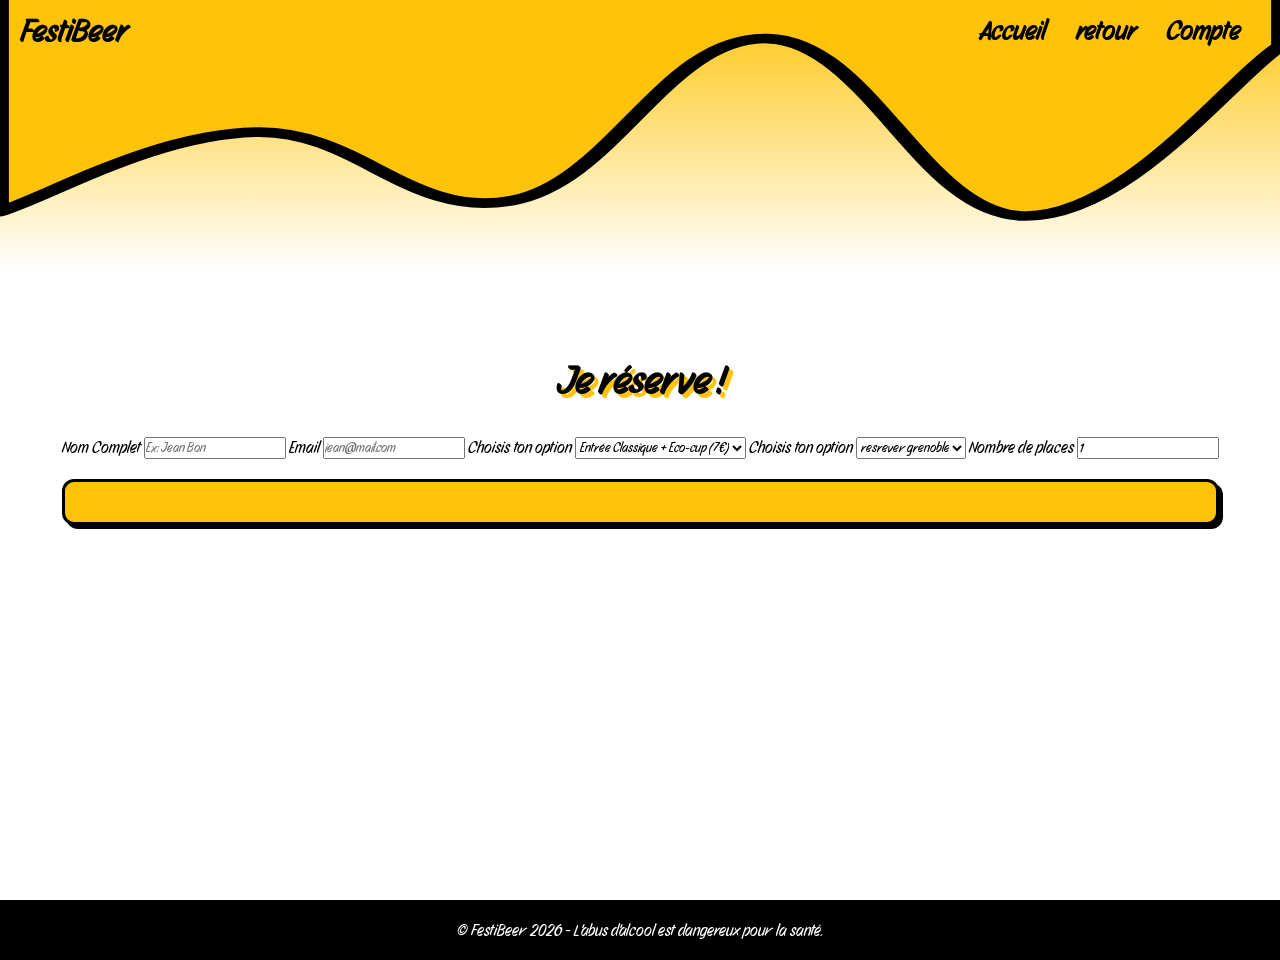
<file: compte/index.html>
<!DOCTYPE html>
<html lang="fr">
<head>
    <meta charset="UTF-8">
    <meta name="viewport" content="width=device-width, initial-scale=1.0">
    <link rel="stylesheet" href="../style/style.css">
    <link rel="stylesheet" href="style.css">
    <title>Réservation Valence - FestiBeer</title>
</head>
<body>
    <header>
        <div class="navbar">
            <div class="logo-box">
                <a href="../../index.html" style="text-decoration:none; color:inherit;"><h1 class="logo">FestiBeer</h1></a>
            </div>
            <div class="menu">
                <a href="../index.html">Accueil</a>
                <a href="festival_valence/index.html">retour</a>  
                <a href="../compte/index.html">Compte</a>               
            </div>
        </div>
    </header>

    <nav>
        <div class="container">
            <svg class="fond reverse2" xmlns="http://www.w3.org/2000/svg" preserveAspectRatio="none" viewBox="0 0 1440 560">
                <g fill="none" class="wave"> 
                    <path d="M 0,464 C 57.6,393.6 172.8,108.8 288,112 C 403.2,115.2 460.8,473.6 576,480 C 691.2,486.4 748.8,182.8 864,144 C 979.2,105.2 1036.8,290.6 1152,286 C 1267.2,281.4 1382.4,154 1440,121L1440 560 L0 560 Z" stroke="none"/>
                    <path d="M 0,464 C 57.6,393.6 172.8,108.8 288,112 C 403.2,115.2 460.8,473.6 576,480 C 691.2,486.4 748.8,182.8 864,144 C 979.2,105.2 1036.8,290.6 1152,286 C 1267.2,281.4 1382.4,154 1440,121L1440 560M0 464L0 560" stroke-linejoin="round" stroke-linecap="round"/>
                </g>
            </svg>

            <div class="content" style="padding-bottom: 80px;">
                <div style="display: flex; flex-wrap: wrap; gap: 40px; align-items: flex-start; justify-content: center;">
                    
                    <div class="form-box">
                        <h2 class="section-titre" style="margin-bottom: 30px; font-size: 2.5rem;">Je réserve !</h2>
                        <form action="#">
                            <label for="nom">Nom Complet</label>
                            <input type="text" id="nom" name="nom" placeholder="Ex: Jean Bon" required>

                            <label for="email">Email</label>
                            <input type="email" id="email" name="email" placeholder="jean@mail.com" required>

                            <label for="pass">Choisis ton option</label>
                            <select id="pass" name="pass">
                                <option value="classique">Entrée Classique + Éco-cup (7€)</option>
                                <option value="vip">Pass Coupe-file + 2 Pintes (15€)</option>
                            </select>

                            <label for="pass">Choisis ton option</label>
                            <select id="pass" name="pass">
                                <option value="classique">resrever grenoble </option>
                                <option value="classique">reserver Lyon</option>
                                <option value="classique">reserver Valence</option>
                            </select>

                            <label for="nb">Nombre de places</label>
                            <input type="number" id="nb" name="nb" min="1" value="1">

                            <button type="submit" class="btn-reserver" style="width: 100%; font-size: 1.8rem; padding: 20px; margin-top: 20px;">
                                
                            </button>
                        </form>
                    </div>
                </div>
            </div>
        </div>
    </nav>

    <footer style="padding: 20px; text-align: center; background-color: black; color: white;">
        <p>© FestiBeer 2026 - L'abus d'alcool est dangereux pour la santé.</p>
    </footer>
</body>
</html>
</file>
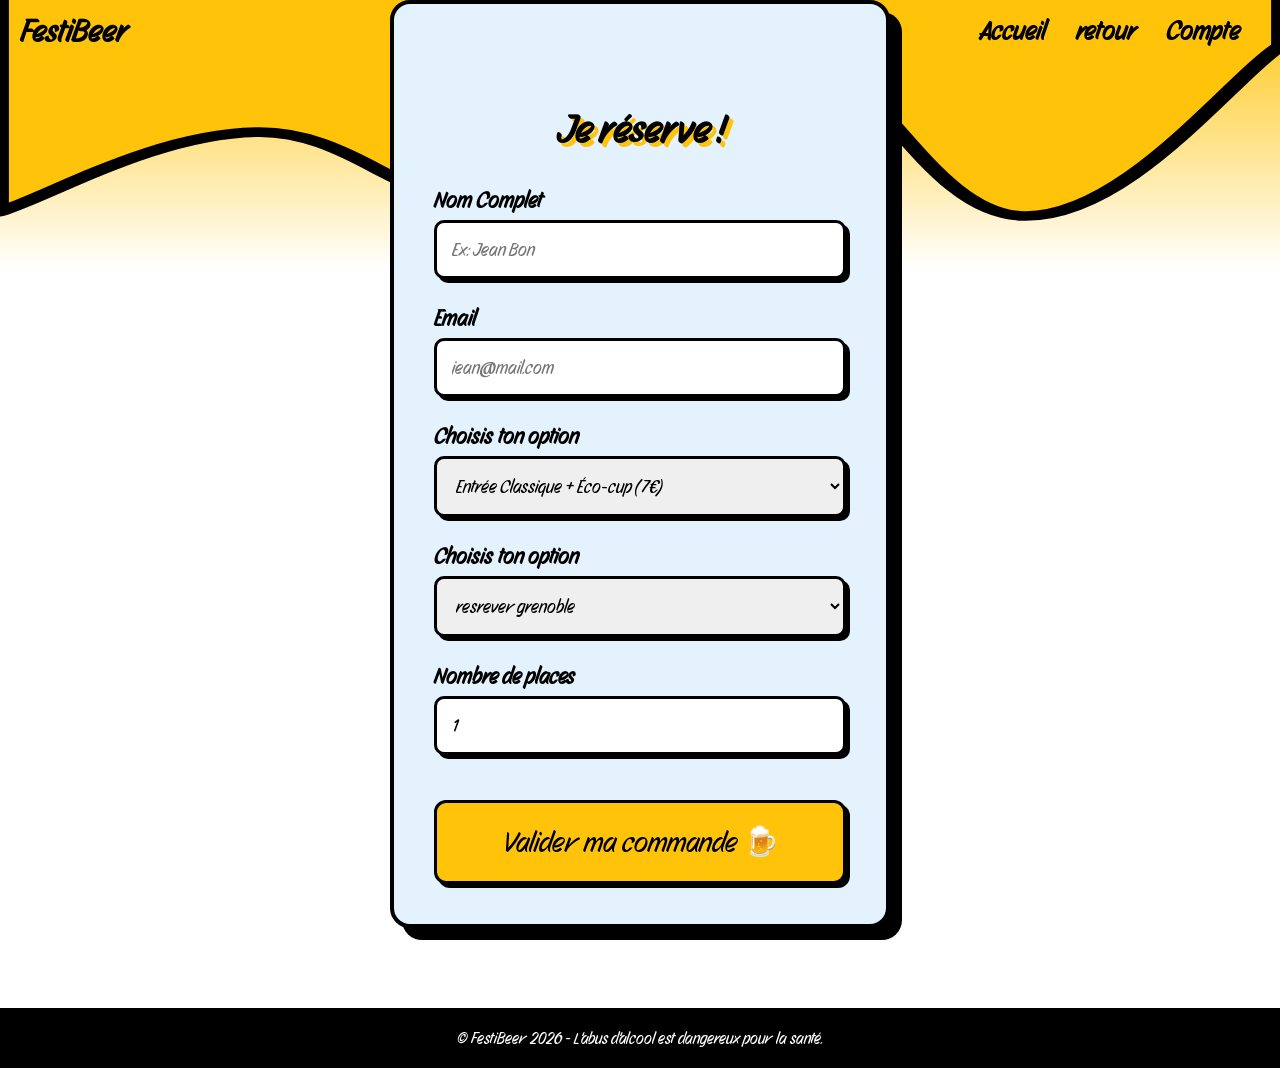
<file: reservation/index.html>
<!DOCTYPE html>
<html lang="fr">
<head>
    <meta charset="UTF-8">
    <meta name="viewport" content="width=device-width, initial-scale=1.0">
    <link rel="stylesheet" href="../style/style.css">
    <link rel="stylesheet" href="style.css">
    <title>Réservation Valence - FestiBeer</title>
</head>
<body>
    <header>
        <div class="navbar">
            <div class="logo-box">
                <a href="../../index.html" style="text-decoration:none; color:inherit;"><h1 class="logo">FestiBeer</h1></a>
            </div>
            <div class="menu">
                <a href="../index.html">Accueil</a>
                <a href="festival_valence/index.html">retour</a>  
                <a href="../compte/index.html">Compte</a>               
            </div>
        </div>
    </header>

    <nav>
        <div class="container">
            <svg class="fond reverse2" xmlns="http://www.w3.org/2000/svg" preserveAspectRatio="none" viewBox="0 0 1440 560">
                <g fill="none" class="wave"> 
                    <path d="M 0,464 C 57.6,393.6 172.8,108.8 288,112 C 403.2,115.2 460.8,473.6 576,480 C 691.2,486.4 748.8,182.8 864,144 C 979.2,105.2 1036.8,290.6 1152,286 C 1267.2,281.4 1382.4,154 1440,121L1440 560 L0 560 Z" stroke="none"/>
                    <path d="M 0,464 C 57.6,393.6 172.8,108.8 288,112 C 403.2,115.2 460.8,473.6 576,480 C 691.2,486.4 748.8,182.8 864,144 C 979.2,105.2 1036.8,290.6 1152,286 C 1267.2,281.4 1382.4,154 1440,121L1440 560M0 464L0 560" stroke-linejoin="round" stroke-linecap="round"/>
                </g>
            </svg>

            <div class="content" style="padding-bottom: 80px;">
                <div style="display: flex; flex-wrap: wrap; gap: 40px; align-items: flex-start; justify-content: center;">
                    
                    <div class="form-box">
                        <h2 class="section-titre" style="margin-bottom: 30px; font-size: 2.5rem;">Je réserve !</h2>
                        <form action="#">
                            <label for="nom">Nom Complet</label>
                            <input type="text" id="nom" name="nom" placeholder="Ex: Jean Bon" required>

                            <label for="email">Email</label>
                            <input type="email" id="email" name="email" placeholder="jean@mail.com" required>

                            <label for="pass">Choisis ton option</label>
                            <select id="pass" name="pass">
                                <option value="classique">Entrée Classique + Éco-cup (7€)</option>
                                <option value="vip">Pass Coupe-file + 2 Pintes (15€)</option>
                            </select>

                            <label for="pass">Choisis ton option</label>
                            <select id="pass" name="pass">
                                <option value="classique">resrever grenoble </option>
                                <option value="classique">reserver Lyon</option>
                                <option value="classique">reserver Valence</option>
                            </select>

                            <label for="nb">Nombre de places</label>
                            <input type="number" id="nb" name="nb" min="1" value="1">

                            <button type="submit" class="btn-reserver" style="width: 100%; font-size: 1.8rem; padding: 20px; margin-top: 20px;">
                                Valider ma commande 🍺
                            </button>
                        </form>
                    </div>
                </div>
            </div>
        </div>
    </nav>

    <footer style="padding: 20px; text-align: center; background-color: black; color: white;">
        <p>© FestiBeer 2026 - L'abus d'alcool est dangereux pour la santé.</p>
    </footer>
</body>
</html>
</file>
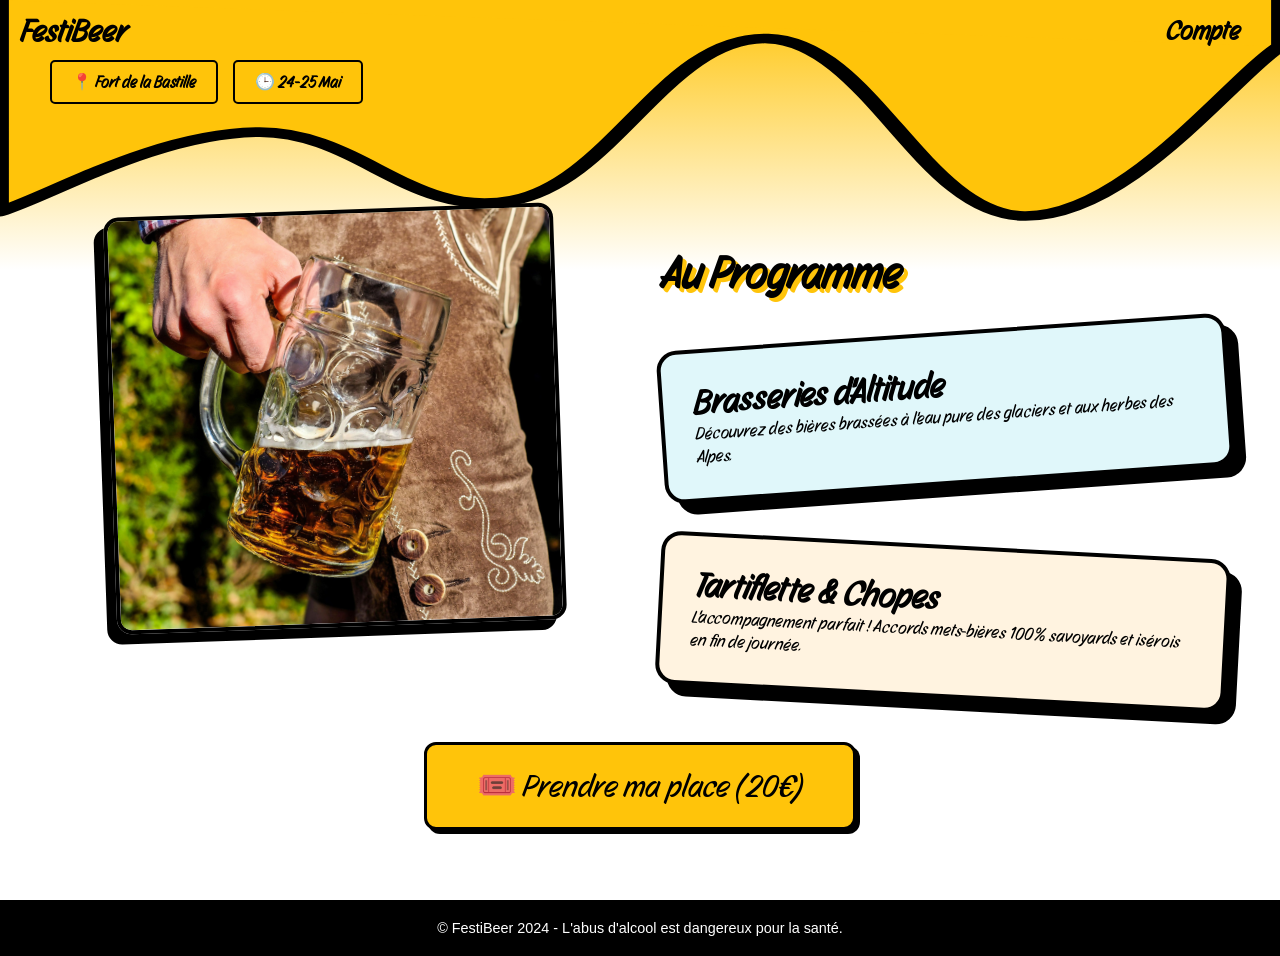
<file: reservation/festival_grenoble/index.html>
<!DOCTYPE html>
<html lang="fr">
<head>
    <meta charset="UTF-8">
    <meta name="viewport" content="width=device-width, initial-scale=1.0">
    <link rel="stylesheet" href="../../style/style.css">
    <title>Mousse en Montagne - FestiBeer</title>
</head>
<body>
     <header>
        <div class="navbar">
            <div class="logo-box">
                <a href="../../index.html" style="text-decoration:none; color:inherit;"><h1 class="logo">FestiBeer</h1></a>
            </div>
            <div class="menu">
                <a href="../../compte/index.html">Compte</a>               
            </div>
        </div>
    </header>


    <nav>
        <div class="container">
            <svg class="fond reverse2" xmlns="http://www.w3.org/2000/svg" preserveAspectRatio="none" viewBox="0 0 1440 560">
                <g fill="none" class="wave"> 
                    <path d="M 0,464 C 57.6,393.6 172.8,108.8 288,112 C 403.2,115.2 460.8,473.6 576,480 C 691.2,486.4 748.8,182.8 864,144 C 979.2,105.2 1036.8,290.6 1152,286 C 1267.2,281.4 1382.4,154 1440,121L1440 560 L0 560 Z" stroke="none"/>
                    <path d="M 0,464 C 57.6,393.6 172.8,108.8 288,112 C 403.2,115.2 460.8,473.6 576,480 C 691.2,486.4 748.8,182.8 864,144 C 979.2,105.2 1036.8,290.6 1152,286 C 1267.2,281.4 1382.4,154 1440,121L1440 560M0 464L0 560" stroke-linejoin="round" stroke-linecap="round"/>
                </g>
            </svg>

            <svg class="man-beer" xmlns="http://www.w3.org/2000/svg" version="1.0" viewBox="0 0 1200.000000 1091.000000" preserveAspectRatio="xMidYMid meet">
                <g class="man-beer" transform="translate(0.000000,1091.000000) scale(0.100000,-0.100000)" fill="#000000" stroke="black">
                    </g>
            </svg>

            <div class="content" style="padding: 20px 50px;">
                
                <div style="display: flex; flex-wrap: wrap; gap: 40px; align-items: center; margin-bottom: 80px;">
                    <div style="flex: 1; min-width: 300px;">
                        <div style="display: flex; gap: 15px; margin-top: 20px;">
                            <span style="background: #ffc40a; padding: 10px 20px; border: 2px solid black; border-radius: 5px; font-weight: bold;">📍 Fort de la Bastille</span>
                            <span style="background: #ffc40a; padding: 10px 20px; border: 2px solid black; border-radius: 5px; font-weight: bold;">🕒 24-25 Mai</span>
                        </div>
                    </div>
                </div>

                <div style="display: flex; flex-wrap: wrap-reverse; gap: 40px; align-items: center; margin-bottom: 60px;">
                    <div style="flex: 1; min-width: 300px; text-align: center;">
                        <img src="../../assets/img/beer_2.jpg" alt="Bières et Fromage" style="width: 100%; max-width: 450px; border: 4px solid black; border-radius: 15px; box-shadow: -10px 10px 0px black; transform: rotate(-2deg);">
                    </div>
                    <div style="flex: 1; min-width: 300px;">
                        <h2 class="section-titre" style="text-align: left; margin-bottom: 30px;">Au Programme</h2>
                        <div style="display: flex; flex-direction: column; gap: 20px;">
                            <div class="festival-card" style="background-color: #e0f7fa; width: 100%; text-align: left; display: flex; align-items: center; gap: 20px;">
                                <div>
                                    <h3 class="festival-titre" style="margin: 0;">Brasseries d'Altitude</h3>
                                    <p class="car-paragraphe" style="margin: 0; font-size: 1.1rem;">Découvrez des bières brassées à l'eau pure des glaciers et aux herbes des Alpes.</p>
                                </div>
                            </div>
                            <div class="festival-card" style="background-color: #fff3e0; width: 100%; text-align: left; display: flex; align-items: center; gap: 20px;">
                                <div>
                                    <h3 class="festival-titre" style="margin: 0;">Tartiflette & Chopes</h3>
                                    <p class="car-paragraphe" style="margin: 0; font-size: 1.1rem;">L'accompagnement parfait ! Accords mets-bières 100% savoyards et isérois en fin de journée.</p>
                                </div>
                            </div>
                        </div>
                    </div>
                </div>

                <div style="text-align: center; margin-top: 50px; margin-bottom: 30px;">
                    <a href="../index.html" class="btn-reserver" style="font-size: 2rem; padding: 20px 50px; display: inline-block;">🎟️ Prendre ma place (20€)</a>
                </div>
            </div>
        </div>
    </nav>
    <main></main>
    <footer style="padding: 20px; text-align: center; background-color: black; color: white;">
        <p style="font-family: sans-serif; font-size: 0.9rem;">© FestiBeer 2024 - L'abus d'alcool est dangereux pour la santé.</p>
    </footer>
</body>
</html>
</file>
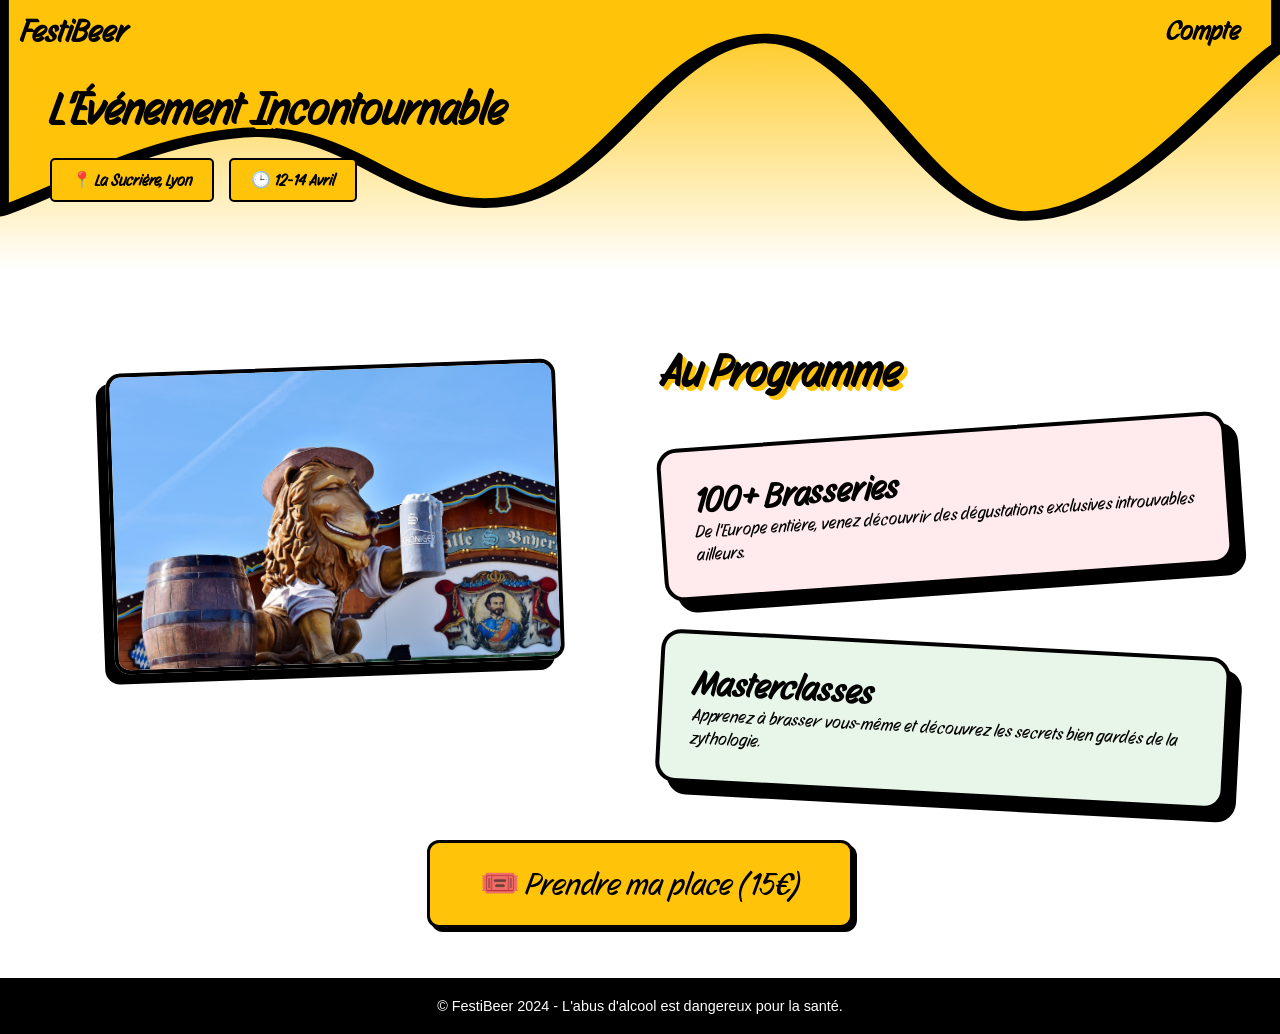
<file: reservation/festival_lyon/index.html>
<!DOCTYPE html>
<html lang="fr">
<head>
    <meta charset="UTF-8">
    <meta name="viewport" content="width=device-width, initial-scale=1.0">
    <link rel="stylesheet" href="../../style/style.css">
    <title>Lyon Bière Festival - FestiBeer</title>
</head>
<body>
    <header>
        <div class="navbar">
            <div class="logo-box">
                <a href="../../index.html" style="text-decoration:none; color:inherit;"><h1 class="logo">FestiBeer</h1></a>
            </div>
            <div class="menu">
                <a href="../../compte/index.html">Compte</a>               
            </div>
        </div>
    </header>

    <nav>
        <div class="container">
            <svg class="fond reverse2" xmlns="http://www.w3.org/2000/svg" preserveAspectRatio="none" viewBox="0 0 1440 560">
                <g fill="none" class="wave"> 
                    <path d="M 0,464 C 57.6,393.6 172.8,108.8 288,112 C 403.2,115.2 460.8,473.6 576,480 C 691.2,486.4 748.8,182.8 864,144 C 979.2,105.2 1036.8,290.6 1152,286 C 1267.2,281.4 1382.4,154 1440,121L1440 560 L0 560 Z" stroke="none"/>
                    <path d="M 0,464 C 57.6,393.6 172.8,108.8 288,112 C 403.2,115.2 460.8,473.6 576,480 C 691.2,486.4 748.8,182.8 864,144 C 979.2,105.2 1036.8,290.6 1152,286 C 1267.2,281.4 1382.4,154 1440,121L1440 560M0 464L0 560" stroke-linejoin="round" stroke-linecap="round"/>
                </g>
            </svg>

            <svg class="man-beer" xmlns="http://www.w3.org/2000/svg" version="1.0" viewBox="0 0 1200.000000 1091.000000" preserveAspectRatio="xMidYMid meet">
                <g class="man-beer" transform="translate(0.000000,1091.000000) scale(0.100000,-0.100000)" fill="#000000" stroke="black">
                    </g>
            </svg>

            <div class="content" style="padding: 20px 50px;">
                
                <div style="display: flex; flex-wrap: wrap; gap: 40px; align-items: center; margin-bottom: 80px;">
                    <div style="flex: 1; min-width: 300px;">
                        <h2 class="section-titre" style="text-align: left; margin-bottom: 20px;">L'Événement Incontournable</h2>
                        <div style="display: flex; gap: 15px; margin-top: 20px;">
                            <span style="background: #ffc40a; padding: 10px 20px; border: 2px solid black; border-radius: 5px; font-weight: bold;">📍 La Sucrière, Lyon</span>
                            <span style="background: #ffc40a; padding: 10px 20px; border: 2px solid black; border-radius: 5px; font-weight: bold;">🕒 12-14 Avril</span>
                        </div>
                    </div>
                </div>

                <div style="display: flex; flex-wrap: wrap-reverse; gap: 40px; align-items: center; margin-bottom: 60px;">
                    <div style="flex: 1; min-width: 300px; text-align: center;">
                        <img src="../../assets/img/enseigne.jpg" alt="Enseigne Festival" style="width: 100%; max-width: 450px; border: 4px solid black; border-radius: 15px; box-shadow: -10px 10px 0px black; transform: rotate(-2deg);">
                    </div>
                    <div style="flex: 1; min-width: 300px;">
                        <h2 class="section-titre" style="text-align: left; margin-bottom: 30px;">Au Programme</h2>
                        <div style="display: flex; flex-direction: column; gap: 20px;">
                            <div class="festival-card" style="background-color: #ffebee; width: 100%; text-align: left; display: flex; align-items: center; gap: 20px;">
                                <div>
                                    <h3 class="festival-titre" style="margin: 0;">100+ Brasseries</h3>
                                    <p class="car-paragraphe" style="margin: 0; font-size: 1.1rem;">De l'Europe entière, venez découvrir des dégustations exclusives introuvables ailleurs.</p>
                                </div>
                            </div>
                            <div class="festival-card" style="background-color: #e8f5e9; width: 100%; text-align: left; display: flex; align-items: center; gap: 20px;">
                                <div>
                                    <h3 class="festival-titre" style="margin: 0;">Masterclasses</h3>
                                    <p class="car-paragraphe" style="margin: 0; font-size: 1.1rem;">Apprenez à brasser vous-même et découvrez les secrets bien gardés de la zythologie.</p>
                                </div>
                            </div>
                        </div>
                    </div>
                </div>

                <div style="text-align: center; margin-top: 50px; margin-bottom: 30px;">
                    <a href="../index.html" class="btn-reserver" style="font-size: 2rem; padding: 20px 50px; display: inline-block;">🎟️ Prendre ma place (15€)</a>
                </div>
            </div>
        </div>
    </nav>
    <main></main>
    <footer style="padding: 20px; text-align: center; background-color: black; color: white;">
        <p style="font-family: sans-serif; font-size: 0.9rem;">© FestiBeer 2024 - L'abus d'alcool est dangereux pour la santé.</p>
    </footer>
</body>
</html>
</file>
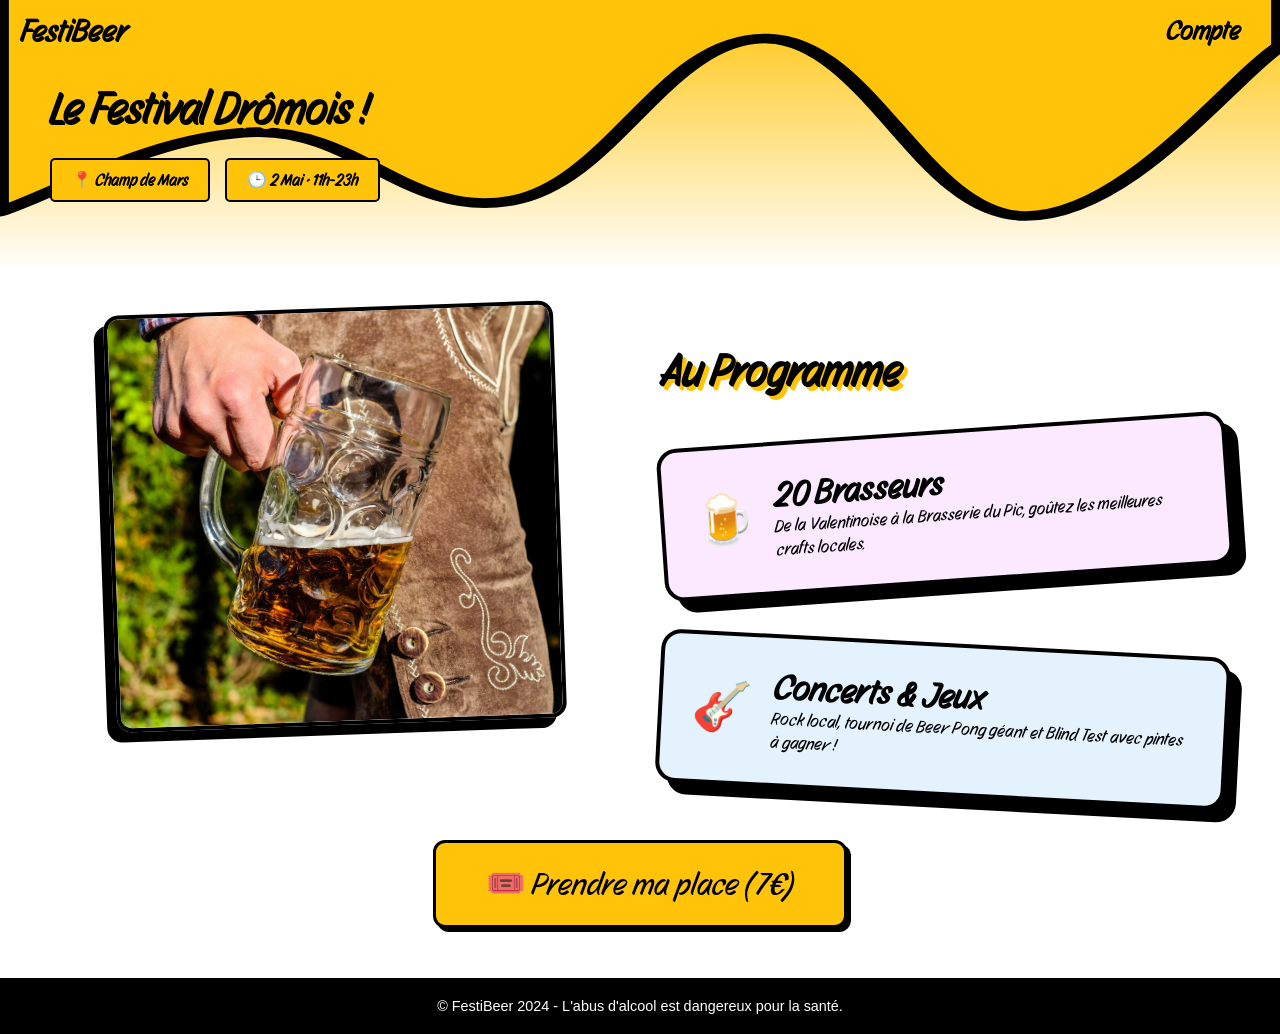
<file: reservation/festival_valence/index.html>
<!DOCTYPE html>
<html lang="fr">
<head>
    <meta charset="UTF-8">
    <meta name="viewport" content="width=device-width, initial-scale=1.0">
    <link rel="stylesheet" href="../../style/style.css">
    <title>Valence Craft Beer - FestiBeer</title>
</head>
<body>
    <header>
        <div class="navbar">
            <div class="logo-box">
                <a href="../../index.html" style="text-decoration:none; color:inherit;"><h1 class="logo">FestiBeer</h1></a>
            </div>
            <div class="menu">
                <a href="../../compte/index.html">Compte</a>               
            </div>
        </div>
    </header>

    <nav>
        <div class="container">
            <svg class="fond reverse2" xmlns="http://www.w3.org/2000/svg" preserveAspectRatio="none" viewBox="0 0 1440 560">
                <g fill="none" class="wave"> 
                    <path d="M 0,464 C 57.6,393.6 172.8,108.8 288,112 C 403.2,115.2 460.8,473.6 576,480 C 691.2,486.4 748.8,182.8 864,144 C 979.2,105.2 1036.8,290.6 1152,286 C 1267.2,281.4 1382.4,154 1440,121L1440 560 L0 560 Z"stroke="none"/>
                    <path d="M 0,464 C 57.6,393.6 172.8,108.8 288,112 C 403.2,115.2 460.8,473.6 576,480 C 691.2,486.4 748.8,182.8 864,144 C 979.2,105.2 1036.8,290.6 1152,286 C 1267.2,281.4 1382.4,154 1440,121L1440 560M0 464L0 560" stroke-linejoin="round" stroke-linecap="round"/>
                </g>
            </svg>

            <div class="content" style="padding: 20px 50px;">
                
                <div style="display: flex; flex-wrap: wrap; gap: 40px; align-items: center; margin-bottom: 80px;">
                    <div style="flex: 1; min-width: 300px;">
                        <h2 class="section-titre" style="text-align: left; margin-bottom: 20px;">Le Festival Drômois !</h2>
                        
                        
                        <div style="display: flex; gap: 15px; margin-top: 20px;">
                            <span style="background: #ffc40a; padding: 10px 20px; border: 2px solid black; border-radius: 5px; font-weight: bold;">📍 Champ de Mars</span>
                            <span style="background: #ffc40a; padding: 10px 20px; border: 2px solid black; border-radius: 5px; font-weight: bold;">🕒 2 Mai • 11h-23h</span>
                        </div>
                    </div>
                </div>

                <div style="display: flex; flex-wrap: wrap-reverse; gap: 40px; align-items: center; margin-bottom: 60px;">
                    <div style="flex: 1; min-width: 300px; text-align: center;">
                        <img src="../../assets/img/beer_2.jpg" alt="Ambiance Concert" style="width: 100%; max-width: 450px; border: 4px solid black; border-radius: 15px; box-shadow: -10px 10px 0px black; transform: rotate(-2deg);">
                    </div>

                    <div style="flex: 1; min-width: 300px;">
                        <h2 class="section-titre" style="text-align: left; margin-bottom: 30px;">Au Programme</h2>
                        
                        <div style="display: flex; flex-direction: column; gap: 20px;">
                            <div class="festival-card" style="background-color: #fbeaff; width: 100%; text-align: left; display: flex; align-items: center; gap: 20px; position: relative;">
                                <div style="font-size: 3rem;">🍺</div>
                                <div>
                                    <h3 class="festival-titre" style="margin: 0;">20 Brasseurs</h3>
                                    <p class="car-paragraphe" style="margin: 0; font-size: 1.1rem;">De la Valentinoise à la Brasserie du Pic, goûtez les meilleures crafts locales.</p>
                                </div>
                            </div>

                            <div class="festival-card" style="background-color: #e3f2fd; width: 100%; text-align: left; display: flex; align-items: center; gap: 20px; position: relative;">
                                <div style="font-size: 3rem;">🎸</div>
                                <div>
                                    <h3 class="festival-titre" style="margin: 0;">Concerts & Jeux</h3>
                                    <p class="car-paragraphe" style="margin: 0; font-size: 1.1rem;">Rock local, tournoi de Beer Pong géant et Blind Test avec pintes à gagner !</p>
                                </div>
                            </div>
                        </div>
                    </div>
                </div>

                <div style="text-align: center; margin-top: 50px; margin-bottom: 30px;">
                    <a href="../index.html" class="btn-reserver" style="font-size: 2rem; padding: 20px 50px; display: inline-block;">🎟️ Prendre ma place (7€)</a>
                </div>

            </div>
        </div>
    </nav>
    <main>
        
    </main>
    
    <footer style="padding: 20px; text-align: center; background-color: black; color: white;">
        <p style="font-family: sans-serif; font-size: 0.9rem;">© FestiBeer 2024 - L'abus d'alcool est dangereux pour la santé.</p>
    </footer>
</body>
</html>
</file>
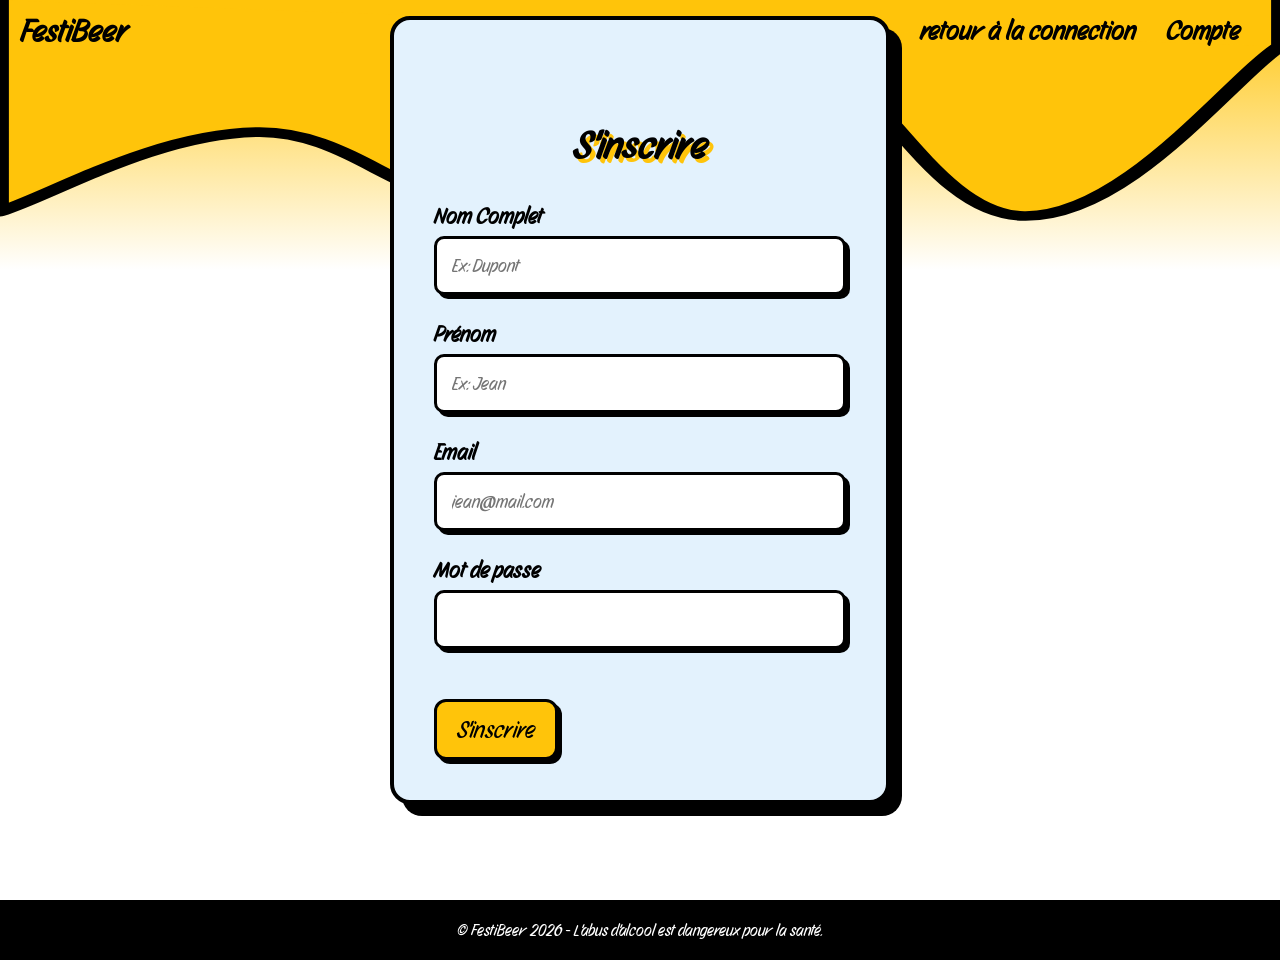
<file: compte/s'inscrire.html>
<!DOCTYPE html>
<html lang="fr">
<head>
    <meta charset="UTF-8">
    <meta name="viewport" content="width=device-width, initial-scale=1.0">
    <link rel="stylesheet" href="../style/style.css">
    <link rel="stylesheet" href="../reservation/style.css">
    <title>s'inscrire</title>
</head>
<body>
    <header>
        <div class="navbar">
            <div class="logo-box">
                <a href="../../index.html" style="text-decoration:none; color:inherit;"><h1 class="logo">FestiBeer</h1></a>
            </div>
            <div class="menu">
                <a href="seconnecter.html">retour à la connection</a>  
                <a href="../compte/index.html">Compte</a>               
            </div>
        </div>
    </header>

    <nav>
        <div class="container">
            <svg class="fond reverse2" xmlns="http://www.w3.org/2000/svg" preserveAspectRatio="none" viewBox="0 0 1440 560">
                <g fill="none" class="wave"> 
                    <path d="M 0,464 C 57.6,393.6 172.8,108.8 288,112 C 403.2,115.2 460.8,473.6 576,480 C 691.2,486.4 748.8,182.8 864,144 C 979.2,105.2 1036.8,290.6 1152,286 C 1267.2,281.4 1382.4,154 1440,121L1440 560 L0 560 Z" stroke="none"/>
                    <path d="M 0,464 C 57.6,393.6 172.8,108.8 288,112 C 403.2,115.2 460.8,473.6 576,480 C 691.2,486.4 748.8,182.8 864,144 C 979.2,105.2 1036.8,290.6 1152,286 C 1267.2,281.4 1382.4,154 1440,121L1440 560M0 464L0 560" stroke-linejoin="round" stroke-linecap="round"/>
                </g>
            </svg>

            <div class="content" style="padding-bottom: 80px;">
                <div style="display: flex; flex-wrap: wrap; gap: 40px; align-items: flex-start; justify-content: center;">
                    
                    <div class="form-box">
                        <h2 class="section-titre" style="margin-bottom: 30px; font-size: 2.5rem;">S'inscrire</h2>
                        <form action="#">
                            <label for="nom">Nom Complet</label>
                            <input type="text" id="nom" name="nom" placeholder="Ex: Dupont" required>

                            <label for="prenom">Prénom</label>
                            <input type="text" id="prenom" name="prenom" placeholder="Ex: Jean" required>

                            <label for="email">Email</label>
                            <input type="email" id="email" name="email" placeholder="jean@mail.com" required>

                            <label for="password">Mot de passe</label>
                            <input type="password" id="password" name="password" required>

                            <div>
                                <button type="submit" class="btn-reserver">
                                    S'inscrire
                                </button>
                            </div>
                        </form>
                    </div>
                </div>
            </div>
        </div>
    </nav>

    <footer style="padding: 20px; text-align: center; background-color: black; color: white;">
        <p>© FestiBeer 2026 - L'abus d'alcool est dangereux pour la santé.</p>
    </footer>
</body>
</html>
</file>
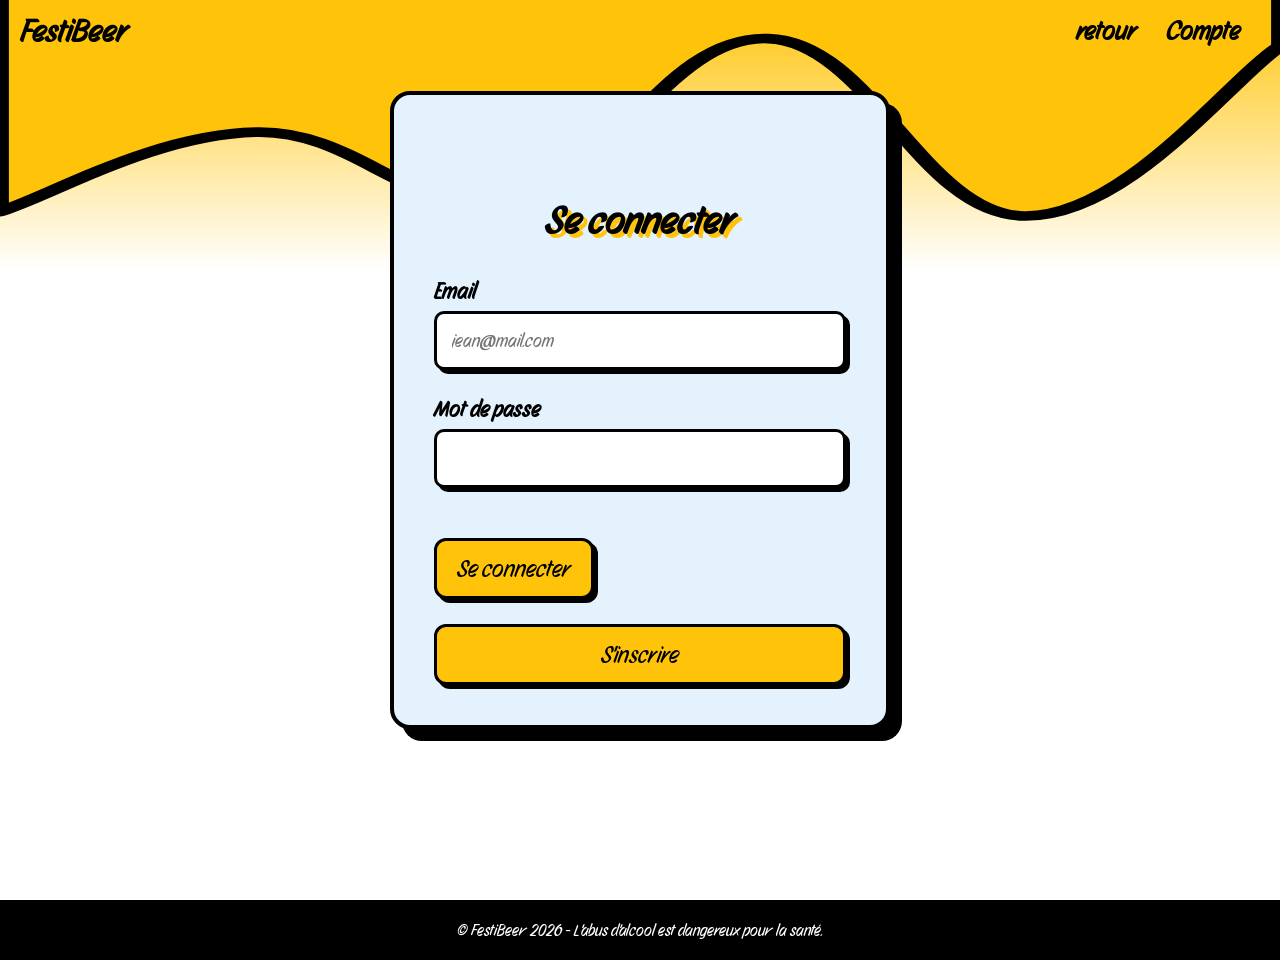
<file: compte/seconnecter.html>
<!DOCTYPE html>
<html lang="fr">
<head>
    <meta charset="UTF-8">
    <meta name="viewport" content="width=device-width, initial-scale=1.0">
    <link rel="stylesheet" href="../style/style.css">
    <link rel="stylesheet" href="../reservation/style.css">
    <title>Réservation Valence - FestiBeer</title>
</head>
<body>
    <header>
        <div class="navbar">
            <div class="logo-box">
                <a href="../../index.html" style="text-decoration:none; color:inherit;"><h1 class="logo">FestiBeer</h1></a>
            </div>
            <div class="menu">
                <a href="../reservation/index.html">retour</a>  
                <a href="../compte/index.html">Compte</a>               
            </div>
        </div>
    </header>

    <nav>
        <div class="container">
            <svg class="fond reverse2" xmlns="http://www.w3.org/2000/svg" preserveAspectRatio="none" viewBox="0 0 1440 560">
                <g fill="none" class="wave"> 
                    <path d="M 0,464 C 57.6,393.6 172.8,108.8 288,112 C 403.2,115.2 460.8,473.6 576,480 C 691.2,486.4 748.8,182.8 864,144 C 979.2,105.2 1036.8,290.6 1152,286 C 1267.2,281.4 1382.4,154 1440,121L1440 560 L0 560 Z" stroke="none"/>
                    <path d="M 0,464 C 57.6,393.6 172.8,108.8 288,112 C 403.2,115.2 460.8,473.6 576,480 C 691.2,486.4 748.8,182.8 864,144 C 979.2,105.2 1036.8,290.6 1152,286 C 1267.2,281.4 1382.4,154 1440,121L1440 560M0 464L0 560" stroke-linejoin="round" stroke-linecap="round"/>
                </g>
            </svg>

            <div class="content" style="padding-bottom: 80px;">
                <div style="display: flex; flex-wrap: wrap; gap: 40px; align-items: flex-start; justify-content: center;">
                    
                    <div class="form-box">
                        <h2 class="section-titre" style="margin-bottom: 30px; font-size: 2.5rem;">Se connecter</h2>
                        <form action="#">
                            <label for="email">Email</label>
                            <input type="email" id="email" name="email" placeholder="jean@mail.com" required>

                            <label for="password">Mot de passe</label>
                            <input type="password" id="password" name="password" required>

                            <button type="submit" class="btn-reserver" >
                                Se connecter
                            </button>
                        </form>
                        <a type="submit" class="btn-reserver" href="s'inscrire.html">S'inscrire</a>
                    </div>
                </div>
            </div>
        </div>
    </nav>

    <footer style="padding: 20px; text-align: center; background-color: black; color: white;">
        <p>© FestiBeer 2026 - L'abus d'alcool est dangereux pour la santé.</p>
    </footer>
</body>
</html>
</file>
<file: style/style.css>
@import url('https://fonts.googleapis.com/css2?family=Story+Script&display=swap');
*{
    margin: 0;
    padding: 0;
    box-sizing: border-box;
    font-family: "Story Script", sans-serif;
}
body{
    max-width: 100vw;
    overflow-x: hidden;
}
/* base du site */
.container{
    width: 100vw;
    max-width: 100vw;
    height: 100%;
    min-height: 100vh;
    overflow-x: hidden;
}
.content{
    height: 100%;
    min-height: 100vh;
    align-content: center;
    /* border: solid 15px black; */
}

/* pour les SVG */

/* wave */
svg.fond{
    width: 100%;
    height: 30vh;
    position: absolute;
    z-index: 1;
    opacity: 0.8;
}
svg.normal, svg.reverse2{
    opacity: 1;
}
svg.normal{
    bottom: -1px;
    /* left: 0; */
}
svg.reverse{
    top: -1px;
    transform: rotate(180deg);
}
svg.reverse2{
    transform: rotate(180deg);
    z-index: -1;

    background: linear-gradient(
  to bottom,
  #fff 0%,
  rgba(255, 196, 10, 1) 100%
);
}
g.wave{
    fill: rgba(255, 196, 10, 1);
    stroke:black;
    stroke-width: 20px;
}

/* SVG p2 man-beer */
svg.man-beer{
    /* width: 50vw;
    height: auto; */
    width: auto;
    height: 100%;
    right: 0;
    position: absolute;
    z-index: -1;
}
g.man-beer{
    fill: gray;
}

/* SVG beers */
svg.svg-beers{
    width: auto;
    height: 100%;
    left: 0;
    position: absolute;
    z-index: -1;
}
g.g-beers{
    fill: gray;
}

/* Vidéo en fond */
.bg-video{
    position: absolute;
    height: 100vh;
    overflow: hidden;
    z-index: -1;
}

.title-page{
    width: 100%;
    height: 100vh;
    align-content: center;
    justify-items: center;
    font-size: 35px;
}
.title-page > h1{
    font-size: 100px;
    z-index: 10000;
}

/* --- Code Navbar --- */
.navbar {
    position: fixed;
    padding: 10px 20px; 
    width: 100%;
    z-index: 100;
    /* border: solid 1px red; */ 
    
    /* Flexbox pour écarter le logo à gauche et le menu à droite */
    display: flex;
    justify-content: space-between; 
    align-items: center; 

    /* background-color: gray transparent;
    border-bottom-left-radius: 10px;
    border-bottom-right-radius: 10px; */
}

/* Code Menu */
.menu {
    display: flex;
    gap: 30px; 
    padding-right: 20px; 
}

/* Style des liens du menu */
.menu a {
    text-decoration: none; 
    color: black;          
    font-size: 26px;       
    font-weight: bold;
    transition: transform 0.2s ease; 
}

/* Effet quand la souris passe sur un lien */
.menu a:hover {
    transform: scale(1.1); 
    text-decoration: underline;
}

/* NOUVELLE SECTION : AGENDA DES FESTIVALS */
.section-titre {
    text-align: center;
    font-size: 55px; 
    margin: 60px 0;
    color: black;
    text-shadow: 4px 4px 0px rgba(255, 196, 10, 1); 
}

/* On utilise Flexbox pour que les cartes se placent naturellement */
.agenda-grid {
    display: flex;
    flex-wrap: wrap; 
    justify-content: center; /* Centre le tout */
    gap: 60px; /* Beaucoup d'espace pour laisser respirer les rotations */
    padding: 20px 50px 100px 50px;
    max-width: 1200px;
    margin: 0 auto;
}

/* La base de la carte Cartoon */
.festival-card {
    width: 320px; /* Une largeur fixe pour faire de belles "boîtes" */  
    border: 4px solid black; /* Bordure TRES épaisse façon Comic book */
    border-radius: 20px;     /* Bords bien arrondis */
    padding: 30px;
    /* L'OMBRE CARTOON : zéro flou, un gros décalage net ! */
    box-shadow: 12px 12px 0px black; 
    transition: all 0.3s cubic-bezier(0.25, 0.8, 0.25, 1); /* Animation effet "ressort" */
}

/* --- LA MAGIE POUR CASSER L'EFFET COLONNE --- */
/* On incline et on colore chaque carte différemment ! */

.festival-card:nth-child(1) {
    transform: rotate(-4deg); /* Penche à gauche */
    background-color: #fff9e6; /* Fond très légèrement jaune */
}

.festival-card:nth-child(2) {
    transform: rotate(3deg) translateY(40px); /* Penche à droite ET descend un peu ! */
    background-color: #e6f7ff; /* Fond très légèrement bleu */
}

.festival-card:nth-child(3) {
    transform: rotate(-2deg) translateY(-20px); /* Penche à gauche et monte un peu ! */
    background-color: #ffe6e6; /* Fond très légèrement rouge/rose */
}

/* L'effet quand on passe la souris : la carte "saute" vers toi */
.festival-card:hover {
    transform: scale(1.05) rotate(0deg) translateY(-10px) !important; 
    box-shadow: 16px 16px 0px rgba(255, 196, 10, 1); /* L'ombre devient jaune ! */
    z-index: 10; /* Passe par dessus les autres */
}

/* Les textes à l'intérieur */
.festival-date {
    display: inline-block;
    background-color: black;
    color: white;
    padding: 5px 15px;
    border-radius: 10px;
    font-size: 20px;
    margin-bottom: 15px;
    transform: rotate(-2deg);
}

.festival-titre {
    font-size: 35px;
    margin-bottom: 15px;
    line-height: 1.1;
}

/* Le bouton d'action Cartoon */
.btn-reserver {
    display: block; /* Prend toute la largeur */
    text-align: center;
    justify-content: center;
    margin-top: 25px;
    padding: 12px 20px;
    background-color: rgba(255, 196, 10, 1);
    color: black;
    text-decoration: none;
    border: 3px solid black;
    border-radius: 12px;
    font-size: 24px;
    box-shadow: 4px 4px 0px black; /* Mini ombre dure pour le bouton */
    transition: all 0.2s ease;
}

/* Effet quand on clique sur le bouton (il s'enfonce) */
.btn-reserver:active {
    transform: translate(4px, 4px);
    box-shadow: 0px 0px 0px black;
}
/* SECTION LE SAVIEZ-VOUS ? (CARTOON)*/

.saviez-vous {
    padding: 60px 20px 80px 20px; 
}
/* Le grand titre au centre */
.section-titre {
    text-align: center;
    font-size: 45px;
    margin-bottom: 50px;
    color: black;
}

/* La grille qui s'adapte toute seule (magie CSS Grid) */
.saviez-vous-grid {
    display: grid;
    /* Crée des colonnes d'au moins 300px, et en met autant que possible sur la ligne */
    grid-template-columns: repeat(auto-fit, minmax(300px, 1fr));
    gap: 40px; 
    max-width: 1200px;
    margin: 0 auto; 
}

/* Le design des nouvelles cartes de festival */
.saviez-vous-card {
    background-color: #fff; 
    border: solid 2px black; 
    border-radius: 15px;     
    padding: 25px;
    text-align: center;
    display: flex;
    flex-direction: column;
    justify-content: flex-start;
    
    /* Une ombre jaune décalée et dure (zéro flou) pour un effet cartoon instantané */
    box-shadow: 10px 10px 0px rgba(255, 196, 10, 1); 
    
    transition: transform 0.3s ease, box-shadow 0.3s ease;
}
.saviez-vous-card:nth-child(1){
    transform: rotate(4deg);
}
.saviez-vous-card:nth-child(2){
    transform: rotate(-1deg) translateY(15px);
}
.saviez-vous-card:nth-child(3){
    transform: rotate(-4deg) translateY(-15px);
}
/* Le gros chiffre jaune du record */
.record-chiffre {
    font-size: 70px; 
    font-weight: bold;
    color: rgba(255, 196, 10, 1); 
    margin-bottom: 10px;
    line-height: 1; 
    text-shadow: 3px 3px 0px black; 
}

/* Le texte de description dans la carte */
p.record-texte {
    font-size: 19px;
    color: black;
    line-height: 1.4;
    text-align: justify; 
    font-weight: bold; 
}
</file>
<file: compte/style.css>
.btn-seconnecter{
    width: 100%;
    height: 100vh;
    align-content: center;
    justify-items: center;
    font-size: 35px;
}
</file>
<file: reservation/style.css>
.form-box {
    background-color: #e3f2fd; 
    border: 4px solid black;
    border-radius: 20px;
    padding: 40px;
    box-shadow: 12px 12px 0px black; 
    width: 100%;
    max-width: 500px;
}

label {
    font-size: 1.4rem;
    font-weight: bold;
    display: block;
    text-align: left;
    margin-bottom: 5px;
}

/* Style cartoon pour les champs de saisie */
input, select {
    width: 100%;
    padding: 15px;
    margin-bottom: 25px;
    border: 3px solid black;
    border-radius: 10px;
    font-family: inherit;
    font-size: 1.1rem;
    box-shadow: 4px 4px 0px black;
    outline: none;
    transition: all 0.1s;
}

/* Effet quand on clique dans un champ pour écrire */
input:focus, select:focus {
    background-color: #ffc40a; 
    transform: translate(-2px, -2px);
    box-shadow: 6px 6px 0px black;
}
.btn-reserver {
    display: block; /* Prend toute la largeur */
    text-align: center;
    justify-self: center;
    margin-top: 25px;
    padding: 12px 20px;
    background-color: rgba(255, 196, 10, 1);
    color: black;
    text-decoration: none;
    border: 3px solid black;
    border-radius: 12px;
    font-size: 24px;
    box-shadow: 4px 4px 0px black; /* Mini ombre dure pour le bouton */
    transition: all 0.2s ease;
}
</file>
